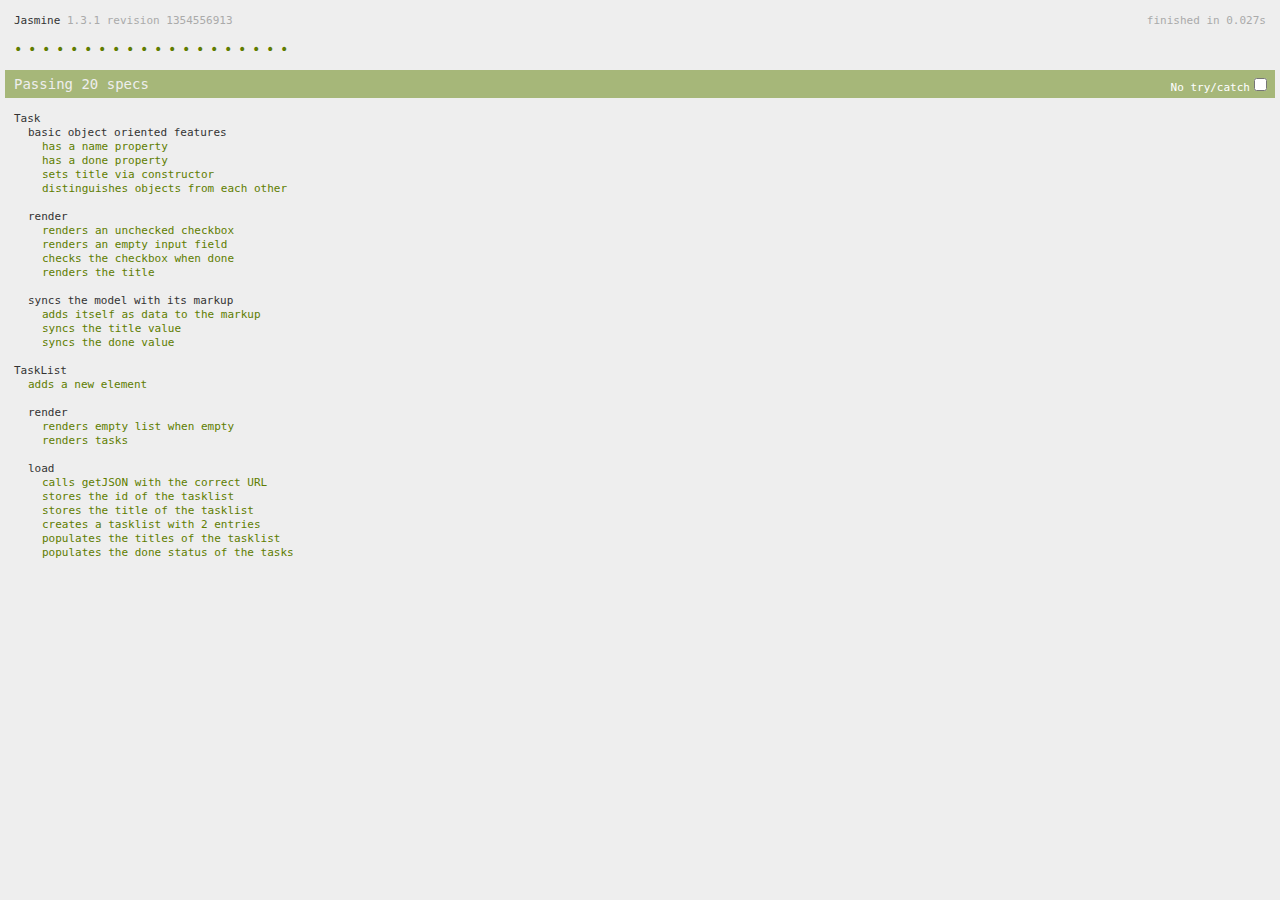
<file: SpecRunner.html>
<!DOCTYPE HTML PUBLIC "-//W3C//DTD HTML 4.01 Transitional//EN"
  "http://www.w3.org/TR/html4/loose.dtd">
<html>
<head>
  <title>Jasmine Spec Runner</title>

  <link rel="shortcut icon" type="image/png" href="lib/jasmine-1.3.1/jasmine_favicon.png">
  <link rel="stylesheet" type="text/css" href="lib/jasmine-1.3.1/jasmine.css">

  <script type="text/javascript" src="lib/jquery.js"></script>
  <script type="text/javascript" src="lib/jasmine-1.3.1/jasmine.js"></script>
  <script type="text/javascript" src="lib/jasmine-1.3.1/jasmine-html.js"></script>
  <script type="text/javascript" src="lib/jasmine-jquery.js"></script>

  <!-- include source files here... -->
  <script type="text/javascript" src="src/Task.js"></script>
  <script type="text/javascript" src="src/TaskList.js"></script>

  <!-- include spec files here... -->
  <script type="text/javascript" src="spec/TaskSpec.js"></script>
  <script type="text/javascript" src="spec/TaskListSpec.js"></script>

  <script type="text/javascript">
    $(function() {
      var jasmineEnv = jasmine.getEnv();
      var htmlReporter = new jasmine.HtmlReporter();
      jasmineEnv.addReporter(htmlReporter);
      jasmineEnv.execute();
    });
  </script>

</head>

<body>
</body>
</html>
</file>
<file: lib/jasmine-1.3.1/jasmine.css>
body { background-color: #eeeeee; padding: 0; margin: 5px; overflow-y: scroll; }

#HTMLReporter { font-size: 11px; font-family: Monaco, "Lucida Console", monospace; line-height: 14px; color: #333333; }
#HTMLReporter a { text-decoration: none; }
#HTMLReporter a:hover { text-decoration: underline; }
#HTMLReporter p, #HTMLReporter h1, #HTMLReporter h2, #HTMLReporter h3, #HTMLReporter h4, #HTMLReporter h5, #HTMLReporter h6 { margin: 0; line-height: 14px; }
#HTMLReporter .banner, #HTMLReporter .symbolSummary, #HTMLReporter .summary, #HTMLReporter .resultMessage, #HTMLReporter .specDetail .description, #HTMLReporter .alert .bar, #HTMLReporter .stackTrace { padding-left: 9px; padding-right: 9px; }
#HTMLReporter #jasmine_content { position: fixed; right: 100%; }
#HTMLReporter .version { color: #aaaaaa; }
#HTMLReporter .banner { margin-top: 14px; }
#HTMLReporter .duration { color: #aaaaaa; float: right; }
#HTMLReporter .symbolSummary { overflow: hidden; *zoom: 1; margin: 14px 0; }
#HTMLReporter .symbolSummary li { display: block; float: left; height: 7px; width: 14px; margin-bottom: 7px; font-size: 16px; }
#HTMLReporter .symbolSummary li.passed { font-size: 14px; }
#HTMLReporter .symbolSummary li.passed:before { color: #5e7d00; content: "\02022"; }
#HTMLReporter .symbolSummary li.failed { line-height: 9px; }
#HTMLReporter .symbolSummary li.failed:before { color: #b03911; content: "x"; font-weight: bold; margin-left: -1px; }
#HTMLReporter .symbolSummary li.skipped { font-size: 14px; }
#HTMLReporter .symbolSummary li.skipped:before { color: #bababa; content: "\02022"; }
#HTMLReporter .symbolSummary li.pending { line-height: 11px; }
#HTMLReporter .symbolSummary li.pending:before { color: #aaaaaa; content: "-"; }
#HTMLReporter .exceptions { color: #fff; float: right; margin-top: 5px; margin-right: 5px; }
#HTMLReporter .bar { line-height: 28px; font-size: 14px; display: block; color: #eee; }
#HTMLReporter .runningAlert { background-color: #666666; }
#HTMLReporter .skippedAlert { background-color: #aaaaaa; }
#HTMLReporter .skippedAlert:first-child { background-color: #333333; }
#HTMLReporter .skippedAlert:hover { text-decoration: none; color: white; text-decoration: underline; }
#HTMLReporter .passingAlert { background-color: #a6b779; }
#HTMLReporter .passingAlert:first-child { background-color: #5e7d00; }
#HTMLReporter .failingAlert { background-color: #cf867e; }
#HTMLReporter .failingAlert:first-child { background-color: #b03911; }
#HTMLReporter .results { margin-top: 14px; }
#HTMLReporter #details { display: none; }
#HTMLReporter .resultsMenu, #HTMLReporter .resultsMenu a { background-color: #fff; color: #333333; }
#HTMLReporter.showDetails .summaryMenuItem { font-weight: normal; text-decoration: inherit; }
#HTMLReporter.showDetails .summaryMenuItem:hover { text-decoration: underline; }
#HTMLReporter.showDetails .detailsMenuItem { font-weight: bold; text-decoration: underline; }
#HTMLReporter.showDetails .summary { display: none; }
#HTMLReporter.showDetails #details { display: block; }
#HTMLReporter .summaryMenuItem { font-weight: bold; text-decoration: underline; }
#HTMLReporter .summary { margin-top: 14px; }
#HTMLReporter .summary .suite .suite, #HTMLReporter .summary .specSummary { margin-left: 14px; }
#HTMLReporter .summary .specSummary.passed a { color: #5e7d00; }
#HTMLReporter .summary .specSummary.failed a { color: #b03911; }
#HTMLReporter .description + .suite { margin-top: 0; }
#HTMLReporter .suite { margin-top: 14px; }
#HTMLReporter .suite a { color: #333333; }
#HTMLReporter #details .specDetail { margin-bottom: 28px; }
#HTMLReporter #details .specDetail .description { display: block; color: white; background-color: #b03911; }
#HTMLReporter .resultMessage { padding-top: 14px; color: #333333; }
#HTMLReporter .resultMessage span.result { display: block; }
#HTMLReporter .stackTrace { margin: 5px 0 0 0; max-height: 224px; overflow: auto; line-height: 18px; color: #666666; border: 1px solid #ddd; background: white; white-space: pre; }

#TrivialReporter { padding: 8px 13px; position: absolute; top: 0; bottom: 0; left: 0; right: 0; overflow-y: scroll; background-color: white; font-family: "Helvetica Neue Light", "Lucida Grande", "Calibri", "Arial", sans-serif; /*.resultMessage {*/ /*white-space: pre;*/ /*}*/ }
#TrivialReporter a:visited, #TrivialReporter a { color: #303; }
#TrivialReporter a:hover, #TrivialReporter a:active { color: blue; }
#TrivialReporter .run_spec { float: right; padding-right: 5px; font-size: .8em; text-decoration: none; }
#TrivialReporter .banner { color: #303; background-color: #fef; padding: 5px; }
#TrivialReporter .logo { float: left; font-size: 1.1em; padding-left: 5px; }
#TrivialReporter .logo .version { font-size: .6em; padding-left: 1em; }
#TrivialReporter .runner.running { background-color: yellow; }
#TrivialReporter .options { text-align: right; font-size: .8em; }
#TrivialReporter .suite { border: 1px outset gray; margin: 5px 0; padding-left: 1em; }
#TrivialReporter .suite .suite { margin: 5px; }
#TrivialReporter .suite.passed { background-color: #dfd; }
#TrivialReporter .suite.failed { background-color: #fdd; }
#TrivialReporter .spec { margin: 5px; padding-left: 1em; clear: both; }
#TrivialReporter .spec.failed, #TrivialReporter .spec.passed, #TrivialReporter .spec.skipped { padding-bottom: 5px; border: 1px solid gray; }
#TrivialReporter .spec.failed { background-color: #fbb; border-color: red; }
#TrivialReporter .spec.passed { background-color: #bfb; border-color: green; }
#TrivialReporter .spec.skipped { background-color: #bbb; }
#TrivialReporter .messages { border-left: 1px dashed gray; padding-left: 1em; padding-right: 1em; }
#TrivialReporter .passed { background-color: #cfc; display: none; }
#TrivialReporter .failed { background-color: #fbb; }
#TrivialReporter .skipped { color: #777; background-color: #eee; display: none; }
#TrivialReporter .resultMessage span.result { display: block; line-height: 2em; color: black; }
#TrivialReporter .resultMessage .mismatch { color: black; }
#TrivialReporter .stackTrace { white-space: pre; font-size: .8em; margin-left: 10px; max-height: 5em; overflow: auto; border: 1px inset red; padding: 1em; background: #eef; }
#TrivialReporter .finished-at { padding-left: 1em; font-size: .6em; }
#TrivialReporter.show-passed .passed, #TrivialReporter.show-skipped .skipped { display: block; }
#TrivialReporter #jasmine_content { position: fixed; right: 100%; }
#TrivialReporter .runner { border: 1px solid gray; display: block; margin: 5px 0; padding: 2px 0 2px 10px; }
</file>
